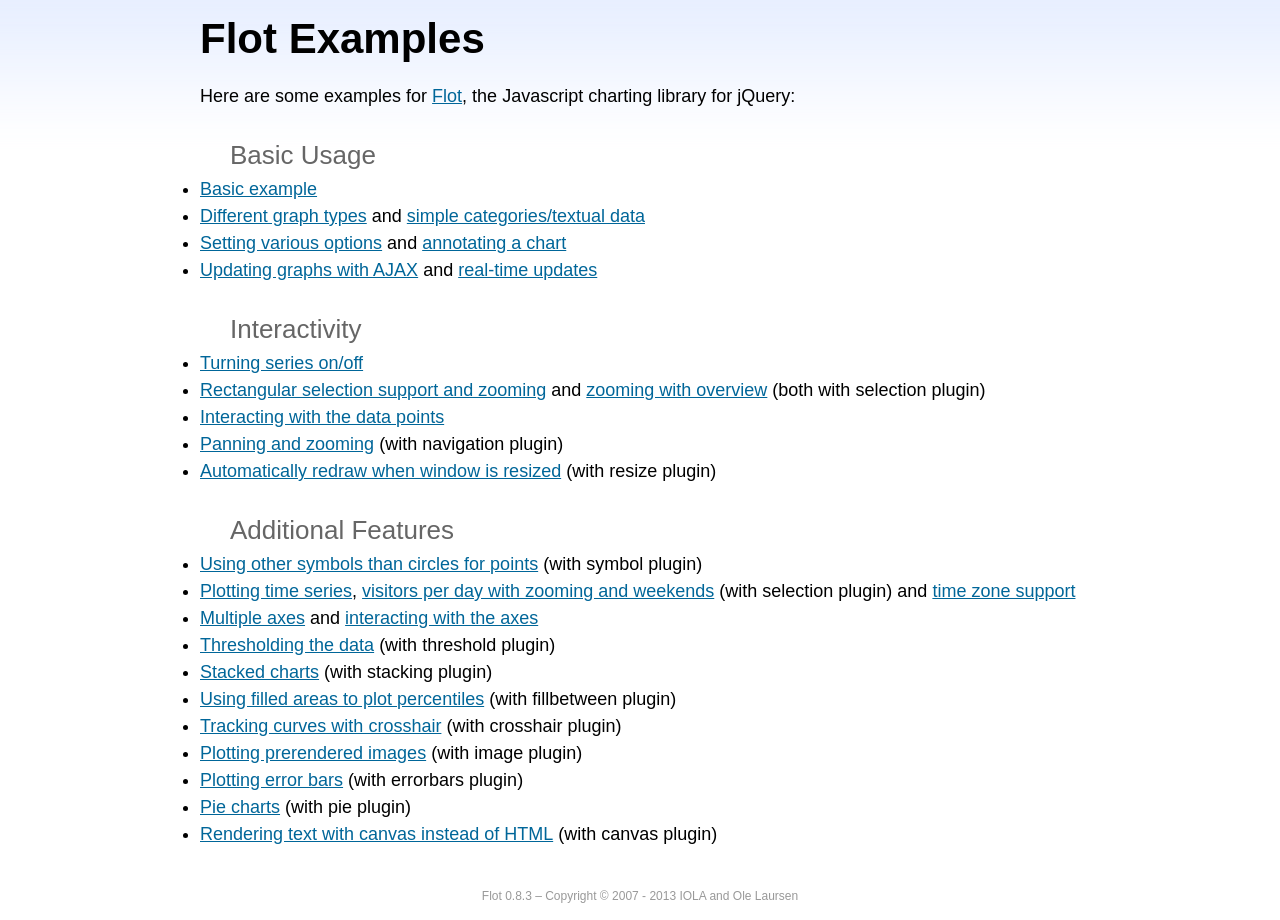
<file: guestbook-parent/guestbook-web/src/main/webapp/template/bower_components/flot/examples/index.html>
<!DOCTYPE html PUBLIC "-//W3C//DTD HTML 4.01//EN" "http://www.w3.org/TR/html4/strict.dtd">
<html>
<head>
	<meta http-equiv="Content-Type" content="text/html; charset=utf-8">
	<title>Flot Examples</title>
	<link href="examples.css" rel="stylesheet" type="text/css">
	<style>

	h3 {
		margin-top: 30px;
		margin-bottom: 5px;
	}

	</style>
	<script language="javascript" type="text/javascript" src="../jquery.js"></script>
	<script language="javascript" type="text/javascript" src="../jquery.flot.js"></script>
	<script type="text/javascript">

	$(function() {

		// Add the Flot version string to the footer

		$("#footer").prepend("Flot " + $.plot.version + " &ndash; ");
	});

	</script>
</head>
<body>

	<div id="header">
		<h2>Flot Examples</h2>
	</div>

	<div id="content">

		<p>Here are some examples for <a href="http://www.flotcharts.org">Flot</a>, the Javascript charting library for jQuery:</p>

		<h3>Basic Usage</h3>

		<ul>
			<li><a href="basic-usage/index.html">Basic example</a></li>
			<li><a href="series-types/index.html">Different graph types</a> and <a href="categories/index.html">simple categories/textual data</a></li>
			<li><a href="basic-options/index.html">Setting various options</a> and <a href="annotating/index.html">annotating a chart</a></li>
			<li><a href="ajax/index.html">Updating graphs with AJAX</a> and <a href="realtime/index.html">real-time updates</a></li>
		</ul>

		<h3>Interactivity</h3>

		<ul>
			<li><a href="series-toggle/index.html">Turning series on/off</a></li>
			<li><a href="selection/index.html">Rectangular selection support and zooming</a> and <a href="zooming/index.html">zooming with overview</a> (both with selection plugin)</li>
			<li><a href="interacting/index.html">Interacting with the data points</a></li>
			<li><a href="navigate/index.html">Panning and zooming</a> (with navigation plugin)</li>
			<li><a href="resize/index.html">Automatically redraw when window is resized</a> (with resize plugin)</li>
		</ul>

		<h3>Additional Features</h3>

		<ul>
			<li><a href="symbols/index.html">Using other symbols than circles for points</a> (with symbol plugin)</li>
			<li><a href="axes-time/index.html">Plotting time series</a>, <a href="visitors/index.html">visitors per day with zooming and weekends</a> (with selection plugin) and <a href="axes-time-zones/index.html">time zone support</a></li>
			<li><a href="axes-multiple/index.html">Multiple axes</a> and <a href="axes-interacting/index.html">interacting with the axes</a></li>
			<li><a href="threshold/index.html">Thresholding the data</a> (with threshold plugin)</li>
			<li><a href="stacking/index.html">Stacked charts</a> (with stacking plugin)</li>
			<li><a href="percentiles/index.html">Using filled areas to plot percentiles</a> (with fillbetween plugin)</li>
			<li><a href="tracking/index.html">Tracking curves with crosshair</a> (with crosshair plugin)</li>
			<li><a href="image/index.html">Plotting prerendered images</a> (with image plugin)</li>
			<li><a href="series-errorbars/index.html">Plotting error bars</a> (with errorbars plugin)</li>
			<li><a href="series-pie/index.html">Pie charts</a> (with pie plugin)</li>
			<li><a href="canvas/index.html">Rendering text with canvas instead of HTML</a> (with canvas plugin)</li>
		</ul>

	</div>

	<div id="footer">
		Copyright &copy; 2007 - 2013 IOLA and Ole Laursen
	</div>

</body>
</html>
</file>
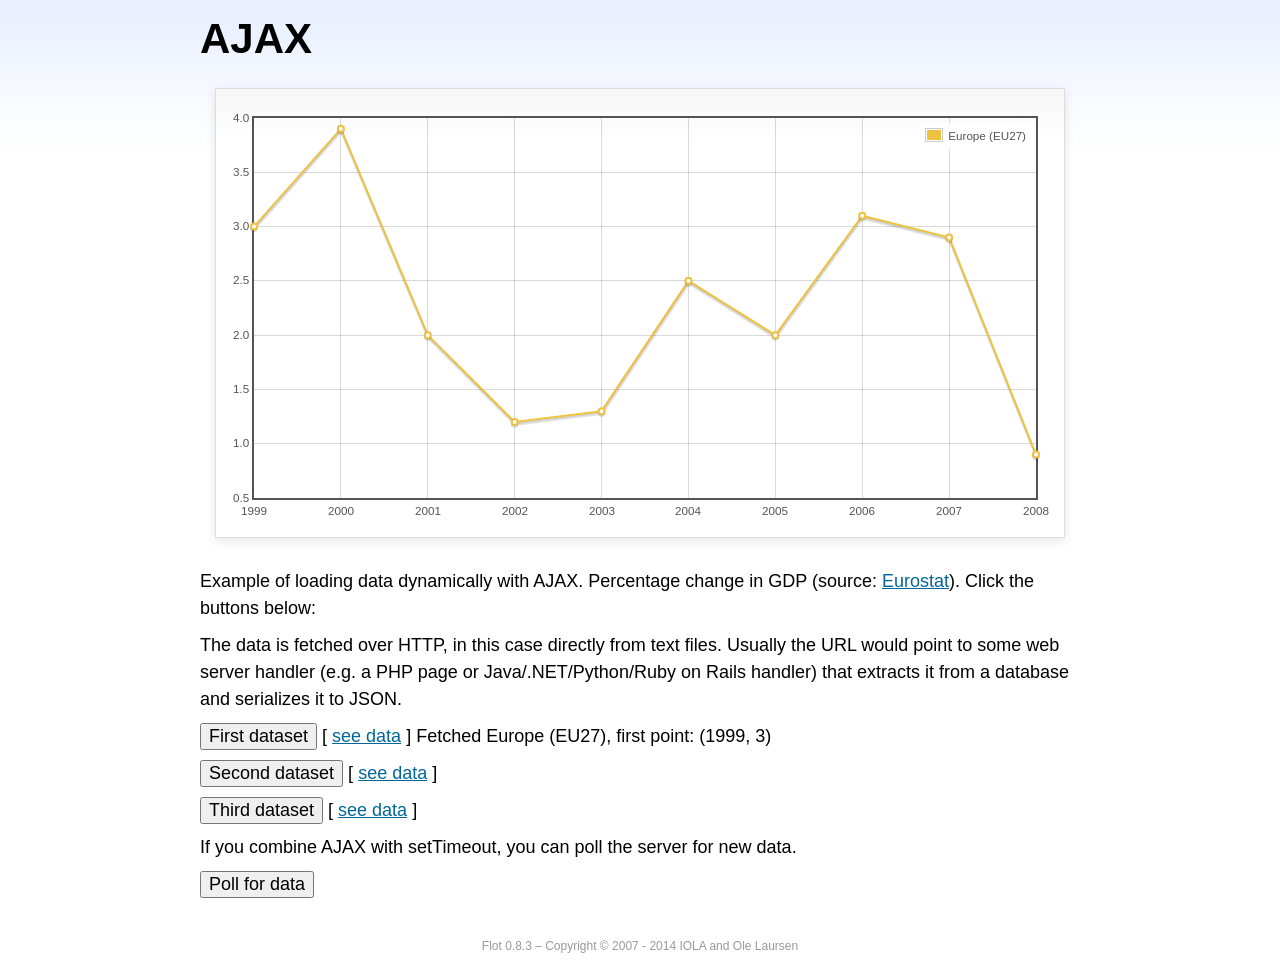
<file: guestbook-parent/guestbook-web/src/main/webapp/template/bower_components/flot/examples/ajax/index.html>
<!DOCTYPE html PUBLIC "-//W3C//DTD HTML 4.01//EN" "http://www.w3.org/TR/html4/strict.dtd">
<html>
<head>
	<meta http-equiv="Content-Type" content="text/html; charset=utf-8">
	<title>Flot Examples: AJAX</title>
	<link href="../examples.css" rel="stylesheet" type="text/css">
	<!--[if lte IE 8]><script language="javascript" type="text/javascript" src="../../excanvas.min.js"></script><![endif]-->
	<script language="javascript" type="text/javascript" src="../../jquery.js"></script>
	<script language="javascript" type="text/javascript" src="../../jquery.flot.js"></script>
	<script type="text/javascript">

	$(function() {

		var options = {
			lines: {
				show: true
			},
			points: {
				show: true
			},
			xaxis: {
				tickDecimals: 0,
				tickSize: 1
			}
		};

		var data = [];

		$.plot("#placeholder", data, options);

		// Fetch one series, adding to what we already have

		var alreadyFetched = {};

		$("button.fetchSeries").click(function () {

			var button = $(this);

			// Find the URL in the link right next to us, then fetch the data

			var dataurl = button.siblings("a").attr("href");

			function onDataReceived(series) {

				// Extract the first coordinate pair; jQuery has parsed it, so
				// the data is now just an ordinary JavaScript object

				var firstcoordinate = "(" + series.data[0][0] + ", " + series.data[0][1] + ")";
				button.siblings("span").text("Fetched " + series.label + ", first point: " + firstcoordinate);

				// Push the new data onto our existing data array

				if (!alreadyFetched[series.label]) {
					alreadyFetched[series.label] = true;
					data.push(series);
				}

				$.plot("#placeholder", data, options);
			}

			$.ajax({
				url: dataurl,
				type: "GET",
				dataType: "json",
				success: onDataReceived
			});
		});

		// Initiate a recurring data update

		$("button.dataUpdate").click(function () {

			data = [];
			alreadyFetched = {};

			$.plot("#placeholder", data, options);

			var iteration = 0;

			function fetchData() {

				++iteration;

				function onDataReceived(series) {

					// Load all the data in one pass; if we only got partial
					// data we could merge it with what we already have.

					data = [ series ];
					$.plot("#placeholder", data, options);
				}

				// Normally we call the same URL - a script connected to a
				// database - but in this case we only have static example
				// files, so we need to modify the URL.

				$.ajax({
					url: "data-eu-gdp-growth-" + iteration + ".json",
					type: "GET",
					dataType: "json",
					success: onDataReceived
				});

				if (iteration < 5) {
					setTimeout(fetchData, 1000);
				} else {
					data = [];
					alreadyFetched = {};
				}
			}

			setTimeout(fetchData, 1000);
		});

		// Load the first series by default, so we don't have an empty plot

		$("button.fetchSeries:first").click();

		// Add the Flot version string to the footer

		$("#footer").prepend("Flot " + $.plot.version + " &ndash; ");
	});

	</script>
</head>
<body>

	<div id="header">
		<h2>AJAX</h2>
	</div>

	<div id="content">

		<div class="demo-container">
			<div id="placeholder" class="demo-placeholder"></div>
		</div>

		<p>Example of loading data dynamically with AJAX. Percentage change in GDP (source: <a href="http://epp.eurostat.ec.europa.eu/tgm/table.do?tab=table&init=1&plugin=1&language=en&pcode=tsieb020">Eurostat</a>). Click the buttons below:</p>

		<p>The data is fetched over HTTP, in this case directly from text files. Usually the URL would point to some web server handler (e.g. a PHP page or Java/.NET/Python/Ruby on Rails handler) that extracts it from a database and serializes it to JSON.</p>

		<p>
			<button class="fetchSeries">First dataset</button>
			[ <a href="data-eu-gdp-growth.json">see data</a> ]
			<span></span>
		</p>

		<p>
			<button class="fetchSeries">Second dataset</button>
			[ <a href="data-japan-gdp-growth.json">see data</a> ]
			<span></span>
		</p>

		<p>
			<button class="fetchSeries">Third dataset</button>
			[ <a href="data-usa-gdp-growth.json">see data</a> ]
			<span></span>
		</p>

		<p>If you combine AJAX with setTimeout, you can poll the server for new data.</p>

		<p>
			<button class="dataUpdate">Poll for data</button>
		</p>

	</div>

	<div id="footer">
		Copyright &copy; 2007 - 2014 IOLA and Ole Laursen
	</div>

</body>
</html>
</file>
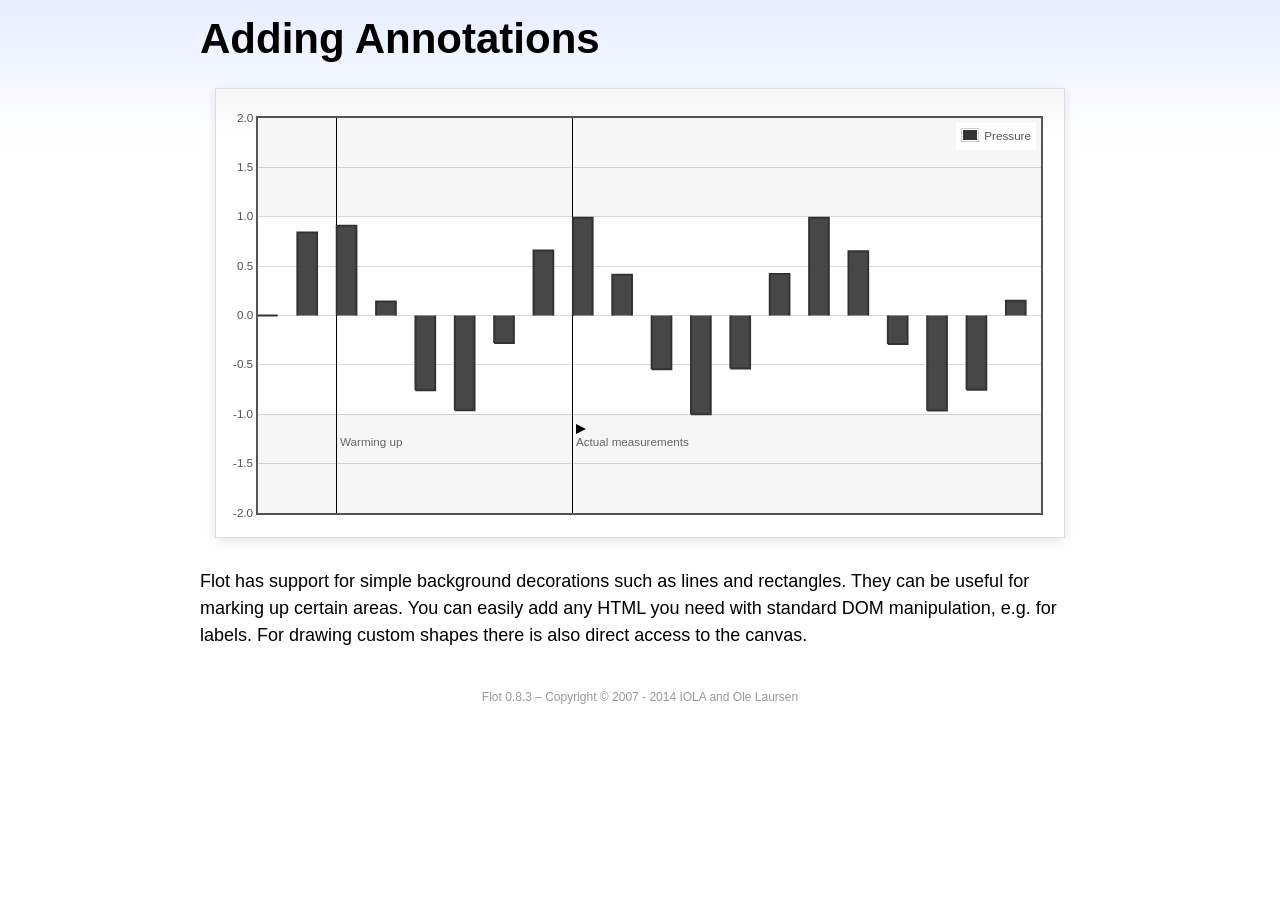
<file: guestbook-parent/guestbook-web/src/main/webapp/template/bower_components/flot/examples/annotating/index.html>
<!DOCTYPE html PUBLIC "-//W3C//DTD HTML 4.01//EN" "http://www.w3.org/TR/html4/strict.dtd">
<html>
<head>
	<meta http-equiv="Content-Type" content="text/html; charset=utf-8">
	<title>Flot Examples: Adding Annotations</title>
	<link href="../examples.css" rel="stylesheet" type="text/css">
	<!--[if lte IE 8]><script language="javascript" type="text/javascript" src="../../excanvas.min.js"></script><![endif]-->
	<script language="javascript" type="text/javascript" src="../../jquery.js"></script>
	<script language="javascript" type="text/javascript" src="../../jquery.flot.js"></script>
	<script type="text/javascript">

	$(function() {

		var d1 = [];
		for (var i = 0; i < 20; ++i) {
			d1.push([i, Math.sin(i)]);
		}

		var data = [{ data: d1, label: "Pressure", color: "#333" }];

		var markings = [
			{ color: "#f6f6f6", yaxis: { from: 1 } },
			{ color: "#f6f6f6", yaxis: { to: -1 } },
			{ color: "#000", lineWidth: 1, xaxis: { from: 2, to: 2 } },
			{ color: "#000", lineWidth: 1, xaxis: { from: 8, to: 8 } }
		];

		var placeholder = $("#placeholder");

		var plot = $.plot(placeholder, data, {
			bars: { show: true, barWidth: 0.5, fill: 0.9 },
			xaxis: { ticks: [], autoscaleMargin: 0.02 },
			yaxis: { min: -2, max: 2 },
			grid: { markings: markings }
		});

		var o = plot.pointOffset({ x: 2, y: -1.2});

		// Append it to the placeholder that Flot already uses for positioning

		placeholder.append("<div style='position:absolute;left:" + (o.left + 4) + "px;top:" + o.top + "px;color:#666;font-size:smaller'>Warming up</div>");

		o = plot.pointOffset({ x: 8, y: -1.2});
		placeholder.append("<div style='position:absolute;left:" + (o.left + 4) + "px;top:" + o.top + "px;color:#666;font-size:smaller'>Actual measurements</div>");

		// Draw a little arrow on top of the last label to demonstrate canvas
		// drawing

		var ctx = plot.getCanvas().getContext("2d");
		ctx.beginPath();
		o.left += 4;
		ctx.moveTo(o.left, o.top);
		ctx.lineTo(o.left, o.top - 10);
		ctx.lineTo(o.left + 10, o.top - 5);
		ctx.lineTo(o.left, o.top);
		ctx.fillStyle = "#000";
		ctx.fill();

		// Add the Flot version string to the footer

		$("#footer").prepend("Flot " + $.plot.version + " &ndash; ");
	});

	</script>
</head>
<body>

	<div id="header">
		<h2>Adding Annotations</h2>
	</div>

	<div id="content">

		<div class="demo-container">
			<div id="placeholder" class="demo-placeholder"></div>
		</div>

		<p>Flot has support for simple background decorations such as lines and rectangles. They can be useful for marking up certain areas. You can easily add any HTML you need with standard DOM manipulation, e.g. for labels. For drawing custom shapes there is also direct access to the canvas.</p>

	</div>

	<div id="footer">
		Copyright &copy; 2007 - 2014 IOLA and Ole Laursen
	</div>

</body>
</html>
</file>
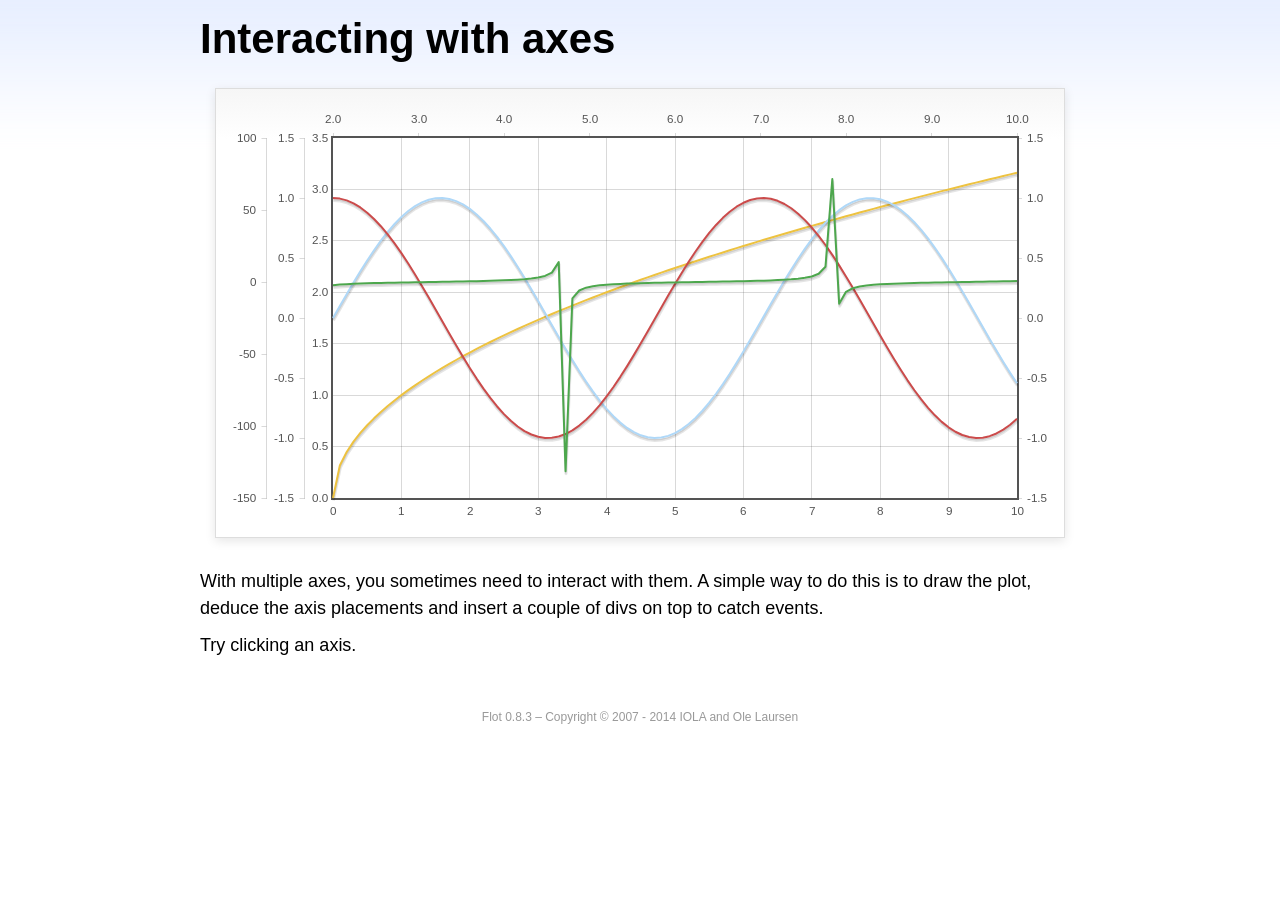
<file: guestbook-parent/guestbook-web/src/main/webapp/template/bower_components/flot/examples/axes-interacting/index.html>
<!DOCTYPE html PUBLIC "-//W3C//DTD HTML 4.01//EN" "http://www.w3.org/TR/html4/strict.dtd">
<html>
<head>
	<meta http-equiv="Content-Type" content="text/html; charset=utf-8">
	<title>Flot Examples: Interacting with axes</title>
	<link href="../examples.css" rel="stylesheet" type="text/css">
	<!--[if lte IE 8]><script language="javascript" type="text/javascript" src="../../excanvas.min.js"></script><![endif]-->
	<script language="javascript" type="text/javascript" src="../../jquery.js"></script>
	<script language="javascript" type="text/javascript" src="../../jquery.flot.js"></script>
	<script type="text/javascript">

	$(function() {

		function generate(start, end, fn) {
			var res = [];
			for (var i = 0; i <= 100; ++i) {
				var x = start + i / 100 * (end - start);
				res.push([x, fn(x)]);
			}
			return res;
		}

		var data = [
			{ data: generate(0, 10, function (x) { return Math.sqrt(x);}), xaxis: 1, yaxis:1 },
			{ data: generate(0, 10, function (x) { return Math.sin(x);}), xaxis: 1, yaxis:2 },
			{ data: generate(0, 10, function (x) { return Math.cos(x);}), xaxis: 1, yaxis:3 },
			{ data: generate(2, 10, function (x) { return Math.tan(x);}), xaxis: 2, yaxis: 4 }
		];

		var plot = $.plot("#placeholder", data, {
			xaxes: [
				{ position: 'bottom' },
				{ position: 'top'}
			],
			yaxes: [
				{ position: 'left' },
				{ position: 'left' },
				{ position: 'right' },
				{ position: 'left' }
			]
		});

		// Create a div for each axis

		$.each(plot.getAxes(), function (i, axis) {
			if (!axis.show)
				return;

			var box = axis.box;

			$("<div class='axisTarget' style='position:absolute; left:" + box.left + "px; top:" + box.top + "px; width:" + box.width +  "px; height:" + box.height + "px'></div>")
				.data("axis.direction", axis.direction)
				.data("axis.n", axis.n)
				.css({ backgroundColor: "#f00", opacity: 0, cursor: "pointer" })
				.appendTo(plot.getPlaceholder())
				.hover(
					function () { $(this).css({ opacity: 0.10 }) },
					function () { $(this).css({ opacity: 0 }) }
				)
				.click(function () {
					$("#click").text("You clicked the " + axis.direction + axis.n + "axis!")
				});
		});

		// Add the Flot version string to the footer

		$("#footer").prepend("Flot " + $.plot.version + " &ndash; ");
	});

	</script>
</head>
<body>

	<div id="header">
		<h2>Interacting with axes</h2>
	</div>

	<div id="content">

		<div class="demo-container">
			<div id="placeholder" class="demo-placeholder"></div>
		</div>

		<p>With multiple axes, you sometimes need to interact with them. A simple way to do this is to draw the plot, deduce the axis placements and insert a couple of divs on top to catch events.</p>

		<p>Try clicking an axis.</p>

		<p id="click"></p>

	</div>

	<div id="footer">
		Copyright &copy; 2007 - 2014 IOLA and Ole Laursen
	</div>

</body>
</html>
</file>
<file: guestbook-parent/guestbook-web/src/main/webapp/template/bower_components/flot/examples/examples.css>
* {	padding: 0; margin: 0; vertical-align: top; }

body {
	background: url(background.png) repeat-x;
	font: 18px/1.5em "proxima-nova", Helvetica, Arial, sans-serif;
}

a {	color: #069; }
a:hover { color: #28b; }

h2 {
	margin-top: 15px;
	font: normal 32px "omnes-pro", Helvetica, Arial, sans-serif;
}

h3 {
	margin-left: 30px;
	font: normal 26px "omnes-pro", Helvetica, Arial, sans-serif;
	color: #666;
}

p {
	margin-top: 10px;
}

button {
	font-size: 18px;
	padding: 1px 7px;
}

input {
	font-size: 18px;
}

input[type=checkbox] {
	margin: 7px;
}

#header {
	position: relative;
	width: 900px;
	margin: auto;
}

#header h2 {
	margin-left: 10px;
	vertical-align: middle;
	font-size: 42px;
	font-weight: bold;
	text-decoration: none;
	color: #000;
}

#content {
	width: 880px;
	margin: 0 auto;
	padding: 10px;
}

#footer {
	margin-top: 25px;
	margin-bottom: 10px;
	text-align: center;
	font-size: 12px;
	color: #999;
}

.demo-container {
	box-sizing: border-box;
	width: 850px;
	height: 450px;
	padding: 20px 15px 15px 15px;
	margin: 15px auto 30px auto;
	border: 1px solid #ddd;
	background: #fff;
	background: linear-gradient(#f6f6f6 0, #fff 50px);
	background: -o-linear-gradient(#f6f6f6 0, #fff 50px);
	background: -ms-linear-gradient(#f6f6f6 0, #fff 50px);
	background: -moz-linear-gradient(#f6f6f6 0, #fff 50px);
	background: -webkit-linear-gradient(#f6f6f6 0, #fff 50px);
	box-shadow: 0 3px 10px rgba(0,0,0,0.15);
	-o-box-shadow: 0 3px 10px rgba(0,0,0,0.1);
	-ms-box-shadow: 0 3px 10px rgba(0,0,0,0.1);
	-moz-box-shadow: 0 3px 10px rgba(0,0,0,0.1);
	-webkit-box-shadow: 0 3px 10px rgba(0,0,0,0.1);
}

.demo-placeholder {
	width: 100%;
	height: 100%;
	font-size: 14px;
	line-height: 1.2em;
}

.legend table {
	border-spacing: 5px;
}
</file>
